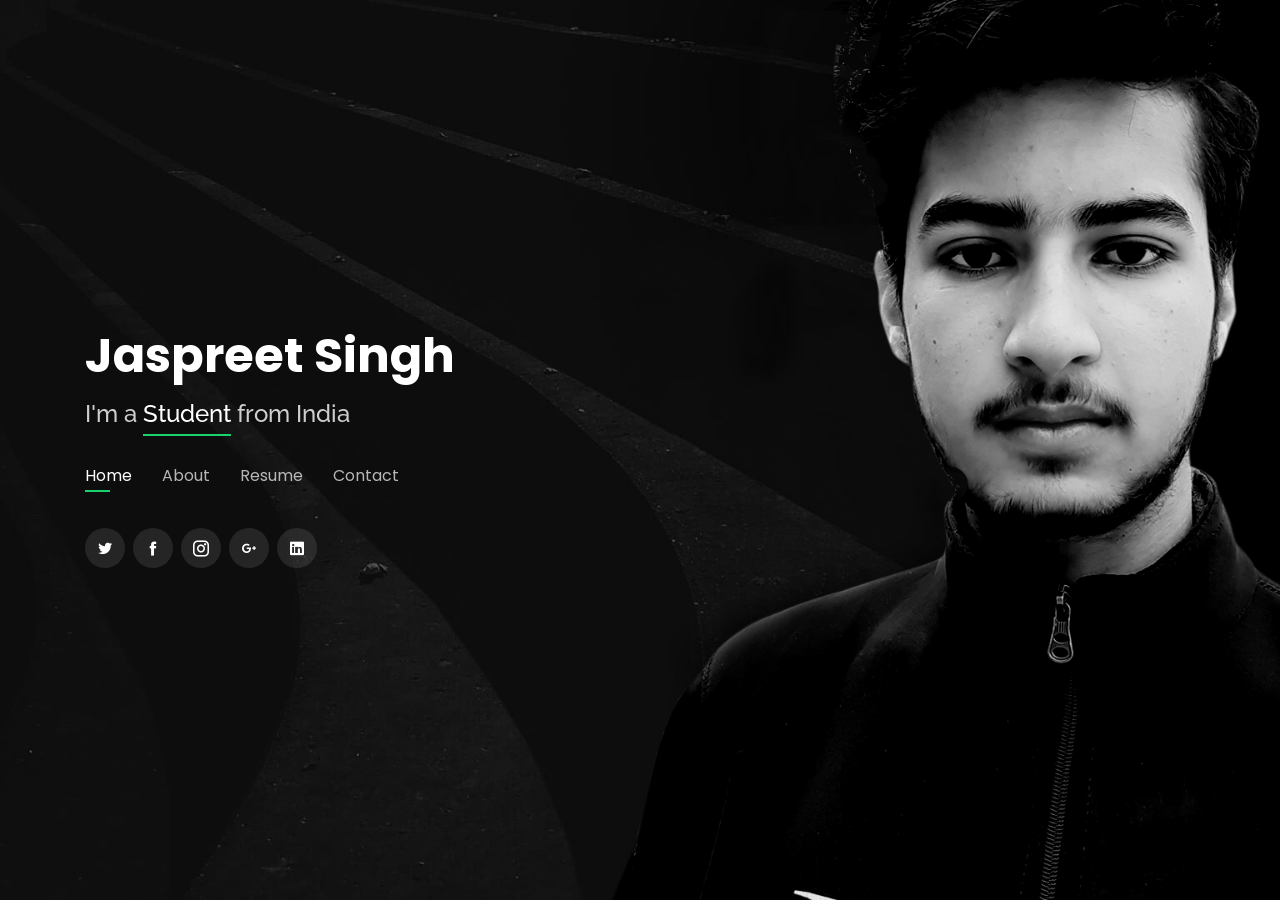
<file: index.html>
<!DOCTYPE html>
<html lang="en">

<head>
  <meta charset="utf-8">
  <meta content="width=device-width, initial-scale=1.0" name="viewport">

  <title>Jaspreet Singh</title>
  <meta content="" name="description">
  <meta content="" name="keywords">

  <!-- Favicons -->
  <link href="assets/img/favicon.png" rel="icon">
  <link href="assets/img/apple-touch-icon.png" rel="apple-touch-icon">

  <!-- Google Fonts -->
  <link
    href="https://fonts.googleapis.com/css?family=Open+Sans:300,300i,400,400i,600,600i,700,700i|Raleway:300,300i,400,400i,500,500i,600,600i,700,700i|Poppins:300,300i,400,400i,500,500i,600,600i,700,700i"
    rel="stylesheet">

  <!-- Vendor CSS Files -->
  <link href="assets/vendor/bootstrap/css/bootstrap.min.css" rel="stylesheet">
  <link href="assets/vendor/icofont/icofont.min.css" rel="stylesheet">
  <link href="assets/vendor/remixicon/remixicon.css" rel="stylesheet">
  <link href="assets/vendor/owl.carousel/assets/owl.carousel.min.css" rel="stylesheet">
  <link href="assets/vendor/boxicons/css/boxicons.min.css" rel="stylesheet">
  <link href="assets/vendor/venobox/venobox.css" rel="stylesheet">

  <!-- Template Main CSS File -->
  <link href="assets/css/style.css" rel="stylesheet">

</head>

<body>

  <!-- ======= Header ======= -->
  <header id="header" class="header-tops">
    <div class="container">

      <h1><a href="index.html">Jaspreet Singh</a></h1>
      <!-- Uncomment below if you prefer to use an image logo -->
      <!-- <a href="index.html" class="mr-auto"><img src="assets/img/logo.png" alt="" class="img-fluid"></a> -->
      <h2>I'm a
        <!--passionate--> <span>Student</span> from India
      </h2>

      <nav class="nav-menu d-none d-lg-block">
        <ul>
          <li class="active"><a href="#header">Home</a></li>
          <li><a href="#about">About</a></li>
          <li><a href="#resume">Resume</a></li>
          <!-- <li><a href="#services">Services</a></li> -->
          <!-- <li><a href="#portfolio">Portfolio</a></li> -->
          <li><a href="#contact">Contact</a></li>
        </ul>
      </nav><!-- .nav-menu -->

      <div class="social-links">
        <a href="#" class="twitter"><i class="icofont-twitter"></i></a>
        <a href="https://www.facebook.com/jashpreet.singh.31924" class="facebook"><i class="icofont-facebook"></i></a>
        <a href="https://www.instagram.com/jaspreetsinghbhattal/" class="instagram"><i
            class="icofont-instagram"></i></a>
        <a href="https://github.com/singhjaspreetb" class="github"><i class="icofont-github"></i></a>
        <a href="https://www.linkedin.com/in/jaspreet-singh-4b79721b4/" class="linkedin"><i
            class="icofont-linkedin"></i></a>
      </div>

    </div>
  </header><!-- End Header -->

  <!-- ======= About Section ======= -->
  <section id="about" class="about">

    <!-- ======= About Me ======= -->
    <div class="about-me container">

      <div class="section-title">
        <h2>About</h2>
        <p>Learn more about me</p>
      </div>

      <div class="row">
        <div class="col-lg-4" data-aos="fade-right">
          <img src="assets/img/me.jpg" class="img-fluid" alt="">
        </div>
        <div class="col-lg-8 pt-4 pt-lg-0 content" data-aos="fade-left">
          <h3>Coder &amp; Developer</h3>
          <p class="font-italic">
            <li>Working in Freelance as a Web Designer.<br></li>
            <li>A 2nd-year student studying at Chandigarh University, majoring in Computer Science and Engineering.<br></li>
            <li>Lavish most of the time in learning new tech and implementing them.<br></li>
            <li>Looking around for the chance to work on real-world projects and get more skilled<br></li>
            <li>Passionate about Cybersecurity & Artificial intelligence.<br></li>
            <li>Open Source Contributor.<br></li>
            <li>5 star Coder on HackerRank.<br></li>
            <li>3 star Coder on CodeChef.<br></li>
            <li>2 star Coder on LeetCode.</li>
          </p>
          <div class="row">
            <div class="col-lg-6">
              <ul>
                <li><i class="icofont-rounded-right"></i> <strong>Birthday:</strong> 18 Nov 2004</li>
                <!-- <li><i class="icofont-rounded-right"></i> <strong>Website:</strong> <a href="https://singhjaspreetb.github.io/singhjaspreetb/"></a>Singh Jaspreet </li> -->
                <li><i class="icofont-rounded-right"></i> <strong>Phone:</strong> +91 63990 31883</li>
                <li><i class="icofont-rounded-right"></i> <strong>City:</strong> City : Uttar Pradesh, India</li>
              </ul>
            </div>
            <div class="col-lg-6">
              <ul>
                <li><i class="icofont-rounded-right"></i> <strong>Age:</strong>17 </li>
                <li><i class="icofont-rounded-right"></i> <strong>Degree:</strong> Bachelor (Pursuing)</li>
                <!-- <li><i class="icofont-rounded-right"></i> <strong>PhEmailone:</strong> harshitbhattal786@gmail.com</li> -->
                <li><i class="icofont-rounded-right"></i> <strong>Freelance:</strong> Available</li>
              </ul>
            </div>
          </div>
          <p>

          </p>
        </div>
      </div>

    </div><!-- End About Me -->

    <!-- ======= Counts ======= -->
    <div class="counts container">

      <!-- <div class="row">

        <div class="col-lg-3 col-md-6">
          <div class="count-box">
            <i class="icofont-simple-smile"></i>
            <span data-toggle="counter-up">15</span>
            <p>Happy Clients</p>
          </div>
        </div>

        <div class="col-lg-3 col-md-6 mt-5 mt-md-0">
          <div class="count-box">
            <i class="icofont-document-folder"></i>
            <span data-toggle="counter-up">25</span>
            <p>Projects</p>
          </div>
        </div>

        <div class="col-lg-3 col-md-6 mt-5 mt-lg-0">
          <div class="count-box">
            <i class="icofont-live-support"></i>
            <span data-toggle="counter-up">250</span>
            <p>Hours Of Support</p>
          </div>
        </div>

        <div class="col-lg-3 col-md-6 mt-5 mt-lg-0">
          <div class="count-box">
            <i class="icofont-users-alt-5"></i>
            <span data-toggle="counter-up">4</span>
            <p>Hard Workers</p>
          </div>
        </div>

      </div> -->

    </div><!-- End Counts -->

    <!-- ======= Skills  ======= -->
    <div class="skills container">

      <div class="section-title">
        <h2>Skills</h2>
      </div>

      <div class="row skills-content">

        <div class="col-lg-6">

          <div class="progress">
            <span class="skill">C <i class="val">95%</i></span>
            <div class="progress-bar-wrap">
              <div class="progress-bar" role="progressbar" aria-valuenow="95" aria-valuemin="0" aria-valuemax="100">
              </div>
            </div>
          </div>

          <div class="progress">
            <span class="skill">C++ <i class="val">95%</i></span>
            <div class="progress-bar-wrap">
              <div class="progress-bar" role="progressbar" aria-valuenow="95" aria-valuemin="0" aria-valuemax="100">
              </div>
            </div>
          </div>

          <div class="progress">
            <span class="skill">Python <i class="val">80%</i></span>
            <div class="progress-bar-wrap">
              <div class="progress-bar" role="progressbar" aria-valuenow="80" aria-valuemin="0" aria-valuemax="100">
              </div>
            </div>
          </div>

        </div>

        <div class="col-lg-6">

          <div class="progress">
            <span class="skill">Git | Github <i class="val">75%</i></span>
            <div class="progress-bar-wrap">
              <div class="progress-bar" role="progressbar" aria-valuenow="75" aria-valuemin="0" aria-valuemax="100">
              </div>
            </div>
          </div>

          <div class="progress">
            <span class="skill">Adobe Photoshop <i class="val">75%</i></span>
            <div class="progress-bar-wrap">
              <div class="progress-bar" role="progressbar" aria-valuenow="75" aria-valuemin="0" aria-valuemax="100">
              </div>
            </div>
          </div>

          <div class="progress">
            <span class="skill">Office <i class="val">70%</i></span>
            <div class="progress-bar-wrap">
              <div class="progress-bar" role="progressbar" aria-valuenow="70" aria-valuemin="0" aria-valuemax="100">
              </div>
            </div>
          </div>

        </div>

        <div class="col-lg-6">

          <div class="progress">
            <span class="skill">JAVA <i class="val">75%</i></span>
            <div class="progress-bar-wrap">
              <div class="progress-bar" role="progressbar" aria-valuenow="75" aria-valuemin="0" aria-valuemax="100">
              </div>
            </div>
          </div>

          <div class="progress">
            <span class="skill">PHP <i class="val">70%</i></span>
            <div class="progress-bar-wrap">
              <div class="progress-bar" role="progressbar" aria-valuenow="70" aria-valuemin="0" aria-valuemax="100">
              </div>
            </div>
          </div>

          <div class="progress">
            <span class="skill">SQL <i class="val">75%</i></span>
            <div class="progress-bar-wrap">
              <div class="progress-bar" role="progressbar" aria-valuenow="75" aria-valuemin="0" aria-valuemax="100">
              </div>
            </div>
          </div>

        </div>
        <div class="col-lg-6">

          <div class="progress">
            <span class="skill">HTML <i class="val">95%</i></span>
            <div class="progress-bar-wrap">
              <div class="progress-bar" role="progressbar" aria-valuenow="95" aria-valuemin="0" aria-valuemax="100">
              </div>
            </div>
          </div>

          <div class="progress">
            <span class="skill">CSS <i class="val">90%</i></span>
            <div class="progress-bar-wrap">
              <div class="progress-bar" role="progressbar" aria-valuenow="90" aria-valuemin="0" aria-valuemax="100">
              </div>
            </div>
          </div>

          <div class="progress">
            <span class="skill">JAVASCRIPT <i class="val">70%</i></span>
            <div class="progress-bar-wrap">
              <div class="progress-bar" role="progressbar" aria-valuenow="70" aria-valuemin="0" aria-valuemax="100">
              </div>
            </div>
          </div>

        </div>

      </div>

    </div><!-- End Skills -->

    <!-- ======= Interests ======= -->
    <div class="interests container">

      <div class="section-title">
        <h2>Interests</h2>
      </div>

      <div class="row">

        <div class="col-lg-3 col-md-4 mt-4 mt-md-0">
          <div class="icon-box">
            <i class="ri-bar-chart-box-line" style="color: #5578ff;"></i>
            <h3>Robotics (AI|ML)</h3>
          </div>
        </div>
        <div class="col-lg-3 col-md-4 mt-4 mt-md-0">
          <div class="icon-box">
            <i class="ri-calendar-todo-line" style="color: #e80368;"></i>
            <h3>Cybersecurity</h3>
          </div>
        </div>
        <div class="col-lg-3 col-md-4 mt-4 mt-lg-0">
          <div class="icon-box">
            <i class="ri-paint-brush-line" style="color: #e361ff;"></i>
            <h3>Web Dev | App Dev</h3>
          </div>
        </div>
        <div class="col-lg-3 col-md-4">
          <div class="icon-box">
            <i class="ri-store-line" style="color: #ffbb2c;"></i>
            <h3>Competitive Coding</h3>
          </div>
        </div>
        <!-- <div class="col-lg-3 col-md-4 mt-4">
          <div class="icon-box">
            <i class="ri-database-2-line" style="color: #47aeff;"></i>
            <h3>Nemo Enim</h3>
          </div>
        </div>
        <div class="col-lg-3 col-md-4 mt-4">
          <div class="icon-box">
            <i class="ri-gradienter-line" style="color: #ffa76e;"></i>
            <h3>Eiusmod Tempor</h3>
          </div>
        </div>
        <div class="col-lg-3 col-md-4 mt-4">
          <div class="icon-box">
            <i class="ri-file-list-3-line" style="color: #11dbcf;"></i>
            <h3>Midela Teren</h3>
          </div>
        </div>
        <div class="col-lg-3 col-md-4 mt-4">
          <div class="icon-box">
            <i class="ri-price-tag-2-line" style="color: #4233ff;"></i>
            <h3>Pira Neve</h3>
          </div>
        </div>
        <div class="col-lg-3 col-md-4 mt-4">
          <div class="icon-box">
            <i class="ri-anchor-line" style="color: #b2904f;"></i>
            <h3>Dirada Pack</h3>
          </div>
        </div>
        <div class="col-lg-3 col-md-4 mt-4">
          <div class="icon-box">
            <i class="ri-disc-line" style="color: #b20969;"></i>
            <h3>Moton Ideal</h3>
          </div>
        </div>
        <div class="col-lg-3 col-md-4 mt-4">
          <div class="icon-box">
            <i class="ri-base-station-line" style="color: #ff5828;"></i>
            <h3>Verdo Park</h3>
          </div>
        </div>
        <div class="col-lg-3 col-md-4 mt-4">
          <div class="icon-box">
            <i class="ri-fingerprint-line" style="color: #29cc61;"></i>
            <h3>Flavor Nivelanda</h3>
          </div>
        </div> -->
      </div>

    </div>
    <!-- End Interests -->

    <!-- ======= Testimonials ======= -->
    <!-- <div class="testimonials container">

      <div class="section-title">
        <h2>Testimonials</h2>
      </div>

      <div class="owl-carousel testimonials-carousel">

        <div class="testimonial-item">
          <p>
            <i class="bx bxs-quote-alt-left quote-icon-left"></i>
            Proin iaculis purus consequat sem cure digni ssim donec porttitora entum suscipit rhoncus. Accusantium quam, ultricies eget id, aliquam eget nibh et. Maecen aliquam, risus at semper.
            <i class="bx bxs-quote-alt-right quote-icon-right"></i>
          </p>
          <img src="assets/img/testimonials/testimonials-1.jpg" class="testimonial-img" alt="">
          <h3>Saul Goodman</h3>
          <h4>Ceo &amp; Founder</h4>
        </div>

        <div class="testimonial-item">
          <p>
            <i class="bx bxs-quote-alt-left quote-icon-left"></i>
            Export tempor illum tamen malis malis eram quae irure esse labore quem cillum quid cillum eram malis quorum velit fore eram velit sunt aliqua noster fugiat irure amet legam anim culpa.
            <i class="bx bxs-quote-alt-right quote-icon-right"></i>
          </p>
          <img src="assets/img/testimonials/testimonials-2.jpg" class="testimonial-img" alt="">
          <h3>Sara Wilsson</h3>
          <h4>Designer</h4>
        </div>

        <div class="testimonial-item">
          <p>
            <i class="bx bxs-quote-alt-left quote-icon-left"></i>
            Enim nisi quem export duis labore cillum quae magna enim sint quorum nulla quem veniam duis minim tempor labore quem eram duis noster aute amet eram fore quis sint minim.
            <i class="bx bxs-quote-alt-right quote-icon-right"></i>
          </p>
          <img src="assets/img/testimonials/testimonials-3.jpg" class="testimonial-img" alt="">
          <h3>Jena Karlis</h3>
          <h4>Store Owner</h4>
        </div>

        <div class="testimonial-item">
          <p>
            <i class="bx bxs-quote-alt-left quote-icon-left"></i>
            Fugiat enim eram quae cillum dolore dolor amet nulla culpa multos export minim fugiat minim velit minim dolor enim duis veniam ipsum anim magna sunt elit fore quem dolore labore illum veniam.
            <i class="bx bxs-quote-alt-right quote-icon-right"></i>
          </p>
          <img src="assets/img/testimonials/testimonials-4.jpg" class="testimonial-img" alt="">
          <h3>Matt Brandon</h3>
          <h4>Freelancer</h4>
        </div>

        <div class="testimonial-item">
          <p>
            <i class="bx bxs-quote-alt-left quote-icon-left"></i>
            Quis quorum aliqua sint quem legam fore sunt eram irure aliqua veniam tempor noster veniam enim culpa labore duis sunt culpa nulla illum cillum fugiat legam esse veniam culpa fore nisi cillum quid.
            <i class="bx bxs-quote-alt-right quote-icon-right"></i>
          </p>
          <img src="assets/img/testimonials/testimonials-5.jpg" class="testimonial-img" alt="">
          <h3>John Larson</h3>
          <h4>Entrepreneur</h4>
        </div>

      </div>

    </div> -->
    <!-- End Testimonials  -->

  </section><!-- End About Section -->

  <!-- ======= Resume Section ======= -->
  <section id="resume" class="resume">
    <div class="container">

      <div class="section-title">
        <h2>Resume</h2>
        <p>Check My Resume</p>
      </div>

      <div class="row">
        <div class="col-lg-6">
          <h3 class="resume-title">Sumary</h3>
          <div class="resume-item pb-0">
            <h4>Jaspreet Singh</h4>
            <p><em>A 2nd-year student studying at
Chandigarh University, majoring in
Computer Science and Engineering.
Lavish most of the time in learning
new tech and implementing them.
Looking around for the chance to
work on real-world projects and get
more skilled</em>
                <li>5 star Coder on HackerRank.<br></li>
                 <li>3 star Coder on CodeChef.<br></li>
                 <li>2 star Coder on LeetCode.<br></li>
              </p>
            <p>
            <ul>
              <li>UP,India</li>
              <li>+91 6399031883</li>
              <li>harshitbhattal786@example.com</li>
            </ul>
            </p>
          </div>

          <h3 class="resume-title">Education</h3>

          <div class="resume-item">
            <h4>Bachelor of Technology in (CSE)</h4>
            <h5>2020 - 2024</h5>
            <p><em><li>Chandigarh University, Mohali  &nbsp;&nbsp;&nbsp; | 8.2 CGPA</li></em>
            </p>
            </div>
          <h3 class="resume-title">Projects</h3>

          <div class="resume-item">
            <p>
            <ul>
              <li>E-commerce Site</li>
              <li>O X Game</li>
              <li>Login Management System</li>
              <li>Contact Managment System</li>
              <li>Digital Watch</li>
              <li>Bank Managenent System:</li>
              <ol>
                <li>Admin System<br></li>
                <li>User System</li>
              </ol>
              <li>Virtaul AI Based Assistaant</li>
              <li>Emotion &amp; Reconisation System</li>
            </ul>
            </p>
          </div>
          <!-- <div class="resume-item">
            <h4>Master of Fine Arts &amp; Graphic Design</h4>
            <h5>2015 - 2016</h5>
            <p><em>Rochester Institute of Technology, Rochester, NY</em></p>
            <p>Qui deserunt veniam. Et sed aliquam labore tempore sed quisquam iusto autem sit. Ea vero voluptatum qui ut dignissimos deleniti nerada porti sand markend</p>
          </div> -->
        </div>
        <!-- <div class="col-lg-6">
          <h3 class="resume-title">Professional Experience</h3>
          <div class="resume-item">
            <h4>Senior graphic design specialist</h4>
            <h5>2019 - Present</h5>
            <p><em>Experion, New York, NY </em></p>
            <p>
            <ul>
              <li>Lead in the design, development, and implementation of the graphic, layout, and production communication materials</li>
              <li>Delegate tasks to the 7 members of the design team and provide counsel on all aspects of the project. </li>
              <li>Supervise the assessment of all graphic materials in order to ensure quality and accuracy of the design</li>
              <li>Oversee the efficient use of production project budgets ranging from $2,000 - $25,000</li>
            </ul>
            </p>
          </div>
          <div class="resume-item">
            <h4>Graphic design specialist</h4>
            <h5>2017 - 2018</h5>
            <p><em>Stepping Stone Advertising, New York, NY</em></p>
            <p>
            <ul>
              <li>Developed numerous marketing programs (logos, brochures,infographics, presentations, and advertisements).</li>
              <li>Managed up to 5 projects or tasks at a given time while under pressure</li>
              <li>Recommended and consulted with clients on the most appropriate graphic design</li>
              <li>Created 4+ design presentations and proposals a month for clients and account managers</li>
            </ul>
            </p>
          </div>
        </div> -->
      </div>

    </div>
  </section><!-- End Resume Section -->

  <!-- ======= Services Section ======= -->
  <!-- <section id="services" class="services">
    <div class="container">

      <div class="section-title">
        <h2>Services</h2>
        <p>My Services</p>
      </div>

      <div class="row">
        <div class="col-lg-4 col-md-6 d-flex align-items-stretch">
          <div class="icon-box">
            <div class="icon"><i class="bx bxl-dribbble"></i></div>
            <h4><a href="">Lorem Ipsum</a></h4>
            <p>Voluptatum deleniti atque corrupti quos dolores et quas molestias excepturi</p>
          </div>
        </div>

        <div class="col-lg-4 col-md-6 d-flex align-items-stretch mt-4 mt-md-0">
          <div class="icon-box">
            <div class="icon"><i class="bx bx-file"></i></div>
            <h4><a href="">Sed ut perspiciatis</a></h4>
            <p>Duis aute irure dolor in reprehenderit in voluptate velit esse cillum dolore</p>
          </div>
        </div>

        <div class="col-lg-4 col-md-6 d-flex align-items-stretch mt-4 mt-lg-0">
          <div class="icon-box">
            <div class="icon"><i class="bx bx-tachometer"></i></div>
            <h4><a href="">Magni Dolores</a></h4>
            <p>Excepteur sint occaecat cupidatat non proident, sunt in culpa qui officia</p>
          </div>
        </div>

        <div class="col-lg-4 col-md-6 d-flex align-items-stretch mt-4">
          <div class="icon-box">
            <div class="icon"><i class="bx bx-world"></i></div>
            <h4><a href="">Nemo Enim</a></h4>
            <p>At vero eos et accusamus et iusto odio dignissimos ducimus qui blanditiis</p>
          </div>
        </div>

        <div class="col-lg-4 col-md-6 d-flex align-items-stretch mt-4">
          <div class="icon-box">
            <div class="icon"><i class="bx bx-slideshow"></i></div>
            <h4><a href="">Dele cardo</a></h4>
            <p>Quis consequatur saepe eligendi voluptatem consequatur dolor consequuntur</p>
          </div>
        </div>

        <div class="col-lg-4 col-md-6 d-flex align-items-stretch mt-4">
          <div class="icon-box">
            <div class="icon"><i class="bx bx-arch"></i></div>
            <h4><a href="">Divera don</a></h4>
            <p>Modi nostrum vel laborum. Porro fugit error sit minus sapiente sit aspernatur</p>
          </div>
        </div>

      </div>

    </div>
  </section>End Services Section -->

  <!-- ======= Portfolio Section ======= -->
  <section id="portfolio" class="portfolio">
    <div class="container">

      <div class="section-title">
        <h2>Portfolio</h2>
        <p>My Works</p>
      </div>

      <div class="row">
        <div class="col-lg-12 d-flex justify-content-center">
          <ul id="portfolio-flters">
            <li data-filter="*" class="filter-active">All</li>
            <li data-filter=".filter-cpp">C++</li>
            <li data-filter=".filter-py">Python</li>
            <li data-filter=".filter-web">Web</li>
          </ul>
        </div>
      </div>

      <div class="row portfolio-container">

        <div class="col-lg-4 col-md-6 portfolio-item filter-cpp">
          <div class="portfolio-wrap">
            <img src="assets/img/portfolio/portfolio-1.jpg" class="img-fluid" alt="">
            <div class="portfolio-info">
              <h4>App 1</h4>
              <p>App</p>
              <div class="portfolio-links">
                <a href="assets/img/portfolio/portfolio-1.jpg" data-gall="portfolioGallery" class="venobox"
                  title="App 1"><i class="bx bx-plus"></i></a>
                <a href="portfolio-details.html" data-gall="portfolioDetailsGallery" data-vbtype="iframe"
                  class="venobox" title="Portfolio Details"><i class="bx bx-link"></i></a>
              </div>
            </div>
          </div>
        </div>

        <div class="col-lg-4 col-md-6 portfolio-item filter-web">
          <div class="portfolio-wrap">
            <img src="assets/img/portfolio/portfolio-2.jpg" class="img-fluid" alt="">
            <div class="portfolio-info">
              <h4>Web 3</h4>
              <p>Web</p>
              <div class="portfolio-links">
                <a href="assets/img/portfolio/portfolio-2.jpg" data-gall="portfolioGallery" class="venobox"
                  title="Web 3"><i class="bx bx-plus"></i></a>
                <a href="portfolio-details.html" data-gall="portfolioDetailsGallery" data-vbtype="iframe"
                  class="venobox" title="Portfolio Details"><i class="bx bx-link"></i></a>
              </div>
            </div>
          </div>
        </div>

        <div class="col-lg-4 col-md-6 portfolio-item filter-cpp">
          <div class="portfolio-wrap">
            <img src="assets/img/portfolio/portfolio-3.jpg" class="img-fluid" alt="">
            <div class="portfolio-info">
              <h4>App 2</h4>
              <p>App</p>
              <div class="portfolio-links">
                <a href="assets/img/portfolio/portfolio-3.jpg" data-gall="portfolioGallery" class="venobox"
                  title="App 2"><i class="bx bx-plus"></i></a>
                <a href="portfolio-details.html" data-gall="portfolioDetailsGallery" data-vbtype="iframe"
                  class="venobox" title="Portfolio Details"><i class="bx bx-link"></i></a>
              </div>
            </div>
          </div>
        </div>

        <div class="col-lg-4 col-md-6 portfolio-item filter-py">
          <div class="portfolio-wrap">
            <img src="assets/img/portfolio/portfolio-4.jpg" class="img-fluid" alt="">
            <div class="portfolio-info">
              <h4>Card 2</h4>
              <p>Card</p>
              <div class="portfolio-links">
                <a href="assets/img/portfolio/portfolio-4.jpg" data-gall="portfolioGallery" class="venobox"
                  title="Card 2"><i class="bx bx-plus"></i></a>
                <a href="portfolio-details.html" data-gall="portfolioDetailsGallery" data-vbtype="iframe"
                  class="venobox" title="Portfolio Details"><i class="bx bx-link"></i></a>
              </div>
            </div>
          </div>
        </div>

        <div class="col-lg-4 col-md-6 portfolio-item filter-web">
          <div class="portfolio-wrap">
            <img src="assets/img/portfolio/portfolio-5.jpg" class="img-fluid" alt="">
            <div class="portfolio-info">
              <h4>Web 2</h4>
              <p>Web</p>
              <div class="portfolio-links">
                <a href="assets/img/portfolio/portfolio-5.jpg" data-gall="portfolioGallery" class="venobox"
                  title="Web 2"><i class="bx bx-plus"></i></a>
                <a href="portfolio-details.html" data-gall="portfolioDetailsGallery" data-vbtype="iframe"
                  class="venobox" title="Portfolio Details"><i class="bx bx-link"></i></a>
              </div>
            </div>
          </div>
        </div>

        <div class="col-lg-4 col-md-6 portfolio-item filter-cpp">
          <div class="portfolio-wrap">
            <img src="assets/img/portfolio/portfolio-6.jpg" class="img-fluid" alt="">
            <div class="portfolio-info">
              <h4>App 3</h4>
              <p>App</p>
              <div class="portfolio-links">
                <a href="assets/img/portfolio/portfolio-6.jpg" data-gall="portfolioGallery" class="venobox"
                  title="App 3"><i class="bx bx-plus"></i></a>
                <a href="portfolio-details.html" data-gall="portfolioDetailsGallery" data-vbtype="iframe"
                  class="venobox" title="Portfolio Details"><i class="bx bx-link"></i></a>
              </div>
            </div>
          </div>
        </div>

        <div class="col-lg-4 col-md-6 portfolio-item filter-py">
          <div class="portfolio-wrap">
            <img src="assets/img/portfolio/portfolio-7.jpg" class="img-fluid" alt="">
            <div class="portfolio-info">
              <h4>Card 1</h4>
              <p>Card</p>
              <div class="portfolio-links">
                <a href="assets/img/portfolio/portfolio-7.jpg" data-gall="portfolioGallery" class="venobox"
                  title="Card 1"><i class="bx bx-plus"></i></a>
                <a href="portfolio-details.html" data-gall="portfolioDetailsGallery" data-vbtype="iframe"
                  class="venobox" title="Portfolio Details"><i class="bx bx-link"></i></a>
              </div>
            </div>
          </div>
        </div>

        <div class="col-lg-4 col-md-6 portfolio-item filter-py">
          <div class="portfolio-wrap">
            <img src="assets/img/portfolio/portfolio-8.jpg" class="img-fluid" alt="">
            <div class="portfolio-info">
              <h4>Card 3</h4>
              <p>Card</p>
              <div class="portfolio-links">
                <a href="assets/img/portfolio/portfolio-8.jpg" data-gall="portfolioGallery" class="venobox"
                  title="Card 3"><i class="bx bx-plus"></i></a>
                <a href="portfolio-details.html" data-gall="portfolioDetailsGallery" data-vbtype="iframe"
                  class="venobox" title="Portfolio Details"><i class="bx bx-link"></i></a>
              </div>
            </div>
          </div>
        </div>

        <div class="col-lg-4 col-md-6 portfolio-item filter-web">
          <div class="portfolio-wrap">
            <img src="assets/img/portfolio/portfolio-9.jpg" class="img-fluid" alt="">
            <div class="portfolio-info">
              <h4>Web 3</h4>
              <p>Web</p>
              <div class="portfolio-links">
                <a href="assets/img/portfolio/portfolio-9.jpg" data-gall="portfolioGallery" class="venobox"
                  title="Web 3"><i class="bx bx-plus"></i></a>
                <a href="portfolio-details.html" data-gall="portfolioDetailsGallery" data-vbtype="iframe"
                  class="venobox" title="Portfolio Details"><i class="bx bx-link"></i></a>
              </div>
            </div>
          </div>
        </div>

      </div>

    </div>
  </section><!-- End Portfolio Section -->

  <!-- ======= Contact Section ======= -->
  <section id="contact" class="contact">
    <div class="container">

      <div class="section-title">
        <h2>Contact</h2>
        <p>Contact Me</p>
      </div>

      <div class="row mt-2">

        <div class="col-md-6 d-flex align-items-stretch">
          <div class="info-box">
            <i class="bx bx-map"></i>
            <h3>My Address</h3>
            <p>UP, India</p>
          </div>
        </div>

        <div class="col-md-6 mt-4 mt-md-0 d-flex align-items-stretch">
          <div class="info-box">
            <i class="bx bx-share-alt"></i>
            <h3>Social Profiles</h3>
            <div class="social-links">
              <a href="#" class="twitter"><i class="icofont-twitter"></i></a>
              <a href="https://www.facebook.com/jashpreet.singh.31924" class="facebook"><i
                  class="icofont-facebook"></i></a>
              <a href="https://www.instagram.com/jaspreetsinghbhattal/" class="instagram"><i
                  class="icofont-instagram"></i></a>
              <a href="https://github.com/singhjaspreetb" class="github"><i class="icofont-github"></i></a>
              <a href="https://www.linkedin.com/in/jaspreet-singh-4b79721b4/" class="linkedin"><i
                  class="icofont-linkedin"></i></a>
            </div>
          </div>
        </div>

        <div class="col-md-6 mt-4 d-flex align-items-stretch">
          <div class="info-box">
            <i class="bx bx-envelope"></i>
            <h3>Email Me</h3>
            <p>harshitbhattal786@gmail.com</p>
          </div>
        </div>
        <div class="col-md-6 mt-4 d-flex align-items-stretch">
          <div class="info-box">
            <i class="bx bx-phone-call"></i>
            <h3>Call Me</h3>
            <p>+91 6399031883</p>
          </div>
        </div>
      </div>

      <!-- <form action="forms/contact.php" method="post" role="form" class="php-email-form mt-4">
        <div class="form-row">
          <div class="col-md-6 form-group">
            <input type="text" name="name" class="form-control" id="name" placeholder="Your Name" data-rule="minlen:4"
              data-msg="Please enter at least 4 chars" />
            <div class="validate"></div>
          </div>
          <div class="col-md-6 form-group">
            <input type="email" class="form-control" name="email" id="email" placeholder="Your Email" data-rule="email"
              data-msg="Please enter a valid email" />
            <div class="validate"></div>
          </div>
        </div>
        <div class="form-group">
          <input type="text" class="form-control" name="subject" id="subject" placeholder="Subject" data-rule="minlen:4"
            data-msg="Please enter at least 8 chars of subject" />
          <div class="validate"></div>
        </div>
        <div class="form-group">
          <textarea class="form-control" name="message" rows="5" data-rule="required"
            data-msg="Please write something for us" placeholder="Message"></textarea>
          <div class="validate"></div>
        </div>
        <div class="mb-3">
          <div class="loading">Loading</div>
          <div class="error-message"></div>
          <div class="sent-message">Your message has been sent. Thank you!</div>
        </div>
        <div class="text-center"><button type="submit">Send Message</button></div>
      </form> -->

    </div>
  </section><!-- End Contact Section -->

  <!-- Vendor JS Files -->
  <script src="assets/vendor/jquery/jquery.min.js"></script>
  <script src="assets/vendor/bootstrap/js/bootstrap.bundle.min.js"></script>
  <script src="assets/vendor/jquery.easing/jquery.easing.min.js"></script>
  <script src="assets/vendor/php-email-form/validate.js"></script>
  <script src="assets/vendor/waypoints/jquery.waypoints.min.js"></script>
  <script src="assets/vendor/counterup/counterup.min.js"></script>
  <script src="assets/vendor/owl.carousel/owl.carousel.min.js"></script>
  <script src="assets/vendor/isotope-layout/isotope.pkgd.min.js"></script>
  <script src="assets/vendor/venobox/venobox.min.js"></script>

  <!-- Template Main JS File -->
  <script src="assets/js/main.js"></script>

</body>

</html>
</file>
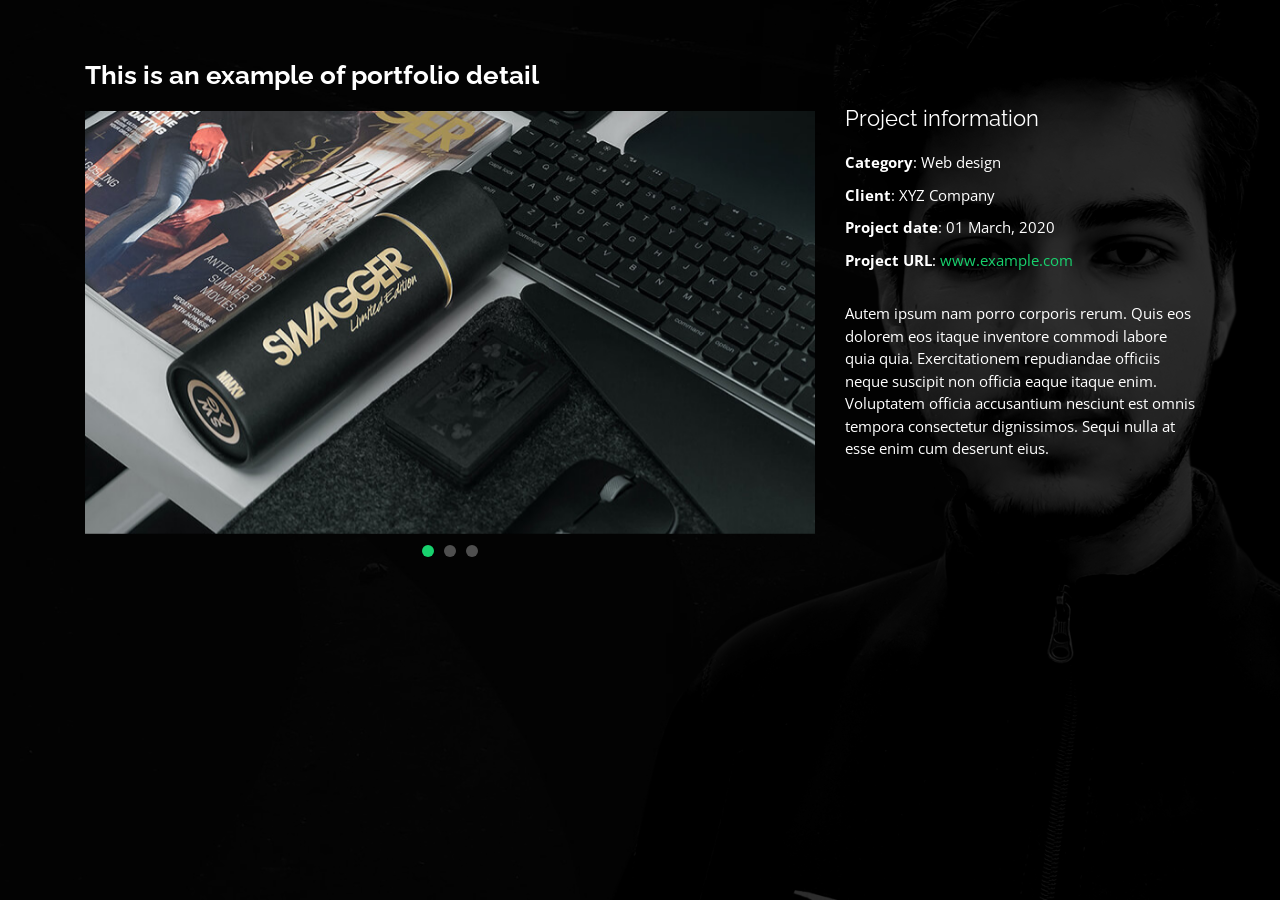
<file: portfolio-details.html>
<!DOCTYPE html>
<html lang="en">

<head>
  <meta charset="utf-8">
  <meta content="width=device-width, initial-scale=1.0" name="viewport">

  <title>Portfolio Details - Personal Bootstrap Template</title>
  <meta content="" name="description">
  <meta content="" name="keywords">

  <!-- Favicons -->
  <link href="assets/img/favicon.png" rel="icon">
  <link href="assets/img/apple-touch-icon.png" rel="apple-touch-icon">

  <!-- Google Fonts -->
  <link href="https://fonts.googleapis.com/css?family=Open+Sans:300,300i,400,400i,600,600i,700,700i|Raleway:300,300i,400,400i,500,500i,600,600i,700,700i|Poppins:300,300i,400,400i,500,500i,600,600i,700,700i" rel="stylesheet">

  <!-- Vendor CSS Files -->
  <link href="assets/vendor/bootstrap/css/bootstrap.min.css" rel="stylesheet">
  <link href="assets/vendor/icofont/icofont.min.css" rel="stylesheet">
  <link href="assets/vendor/remixicon/remixicon.css" rel="stylesheet">
  <link href="assets/vendor/owl.carousel/assets/owl.carousel.min.css" rel="stylesheet">
  <link href="assets/vendor/boxicons/css/boxicons.min.css" rel="stylesheet">
  <link href="assets/vendor/venobox/venobox.css" rel="stylesheet">

  <!-- Template Main CSS File -->
  <link href="assets/css/style.css" rel="stylesheet">

</head>

<body>

  <main id="main">

    <!-- ======= Portfolio Details ======= -->
    <div id="portfolio-details" class="portfolio-details">
      <div class="container">

        <div class="row">

          <div class="col-lg-8">
            <h2 class="portfolio-title">This is an example of portfolio detail</h2>
            <div class="owl-carousel portfolio-details-carousel">
              <img src="assets/img/portfolio/portfolio-details-1.jpg" class="img-fluid" alt="">
              <img src="assets/img/portfolio/portfolio-details-2.jpg" class="img-fluid" alt="">
              <img src="assets/img/portfolio/portfolio-details-3.jpg" class="img-fluid" alt="">
            </div>
          </div>

          <div class="col-lg-4 portfolio-info">
            <h3>Project information</h3>
            <ul>
              <li><strong>Category</strong>: Web design</li>
              <li><strong>Client</strong>: XYZ Company</li>
              <li><strong>Project date</strong>: 01 March, 2020</li>
              <li><strong>Project URL</strong>: <a href="#">www.example.com</a></li>
            </ul>

            <p>
              Autem ipsum nam porro corporis rerum. Quis eos dolorem eos itaque inventore commodi labore quia quia. Exercitationem repudiandae officiis neque suscipit non officia eaque itaque enim. Voluptatem officia accusantium nesciunt est omnis tempora consectetur dignissimos. Sequi nulla at esse enim cum deserunt eius.
            </p>
          </div>

        </div>

      </div>
    </div><!-- End Portfolio Details -->

  </main><!-- End #main -->

  <!-- Vendor JS Files -->
  <script src="assets/vendor/jquery/jquery.min.js"></script>
  <script src="assets/vendor/bootstrap/js/bootstrap.bundle.min.js"></script>
  <script src="assets/vendor/jquery.easing/jquery.easing.min.js"></script>
  <script src="assets/vendor/php-email-form/validate.js"></script>
  <script src="assets/vendor/waypoints/jquery.waypoints.min.js"></script>
  <script src="assets/vendor/counterup/counterup.min.js"></script>
  <script src="assets/vendor/owl.carousel/owl.carousel.min.js"></script>
  <script src="assets/vendor/isotope-layout/isotope.pkgd.min.js"></script>
  <script src="assets/vendor/venobox/venobox.min.js"></script>

  <!-- Template Main JS File -->
  <script src="assets/js/main.js"></script>

</body>

</html>
</file>
<file: assets/vendor/venobox/venobox.css>
/* ------ venobox.css --------*/
.vbox-overlay *, .vbox-overlay *:before, .vbox-overlay *:after{
    -webkit-backface-visibility: hidden;
    -webkit-box-sizing:border-box;
    -moz-box-sizing:border-box;
    box-sizing:border-box;
}
.vbox-overlay * { 
    -webkit-backface-visibility: visible;
    backface-visibility: visible;
}
.vbox-overlay{
    display: -webkit-flex;
    display: flex;
    -webkit-flex-direction: column;
    flex-direction: column;
    -webkit-justify-content: center;
    justify-content: center;
    -webkit-align-items: center;
    align-items: center;
    position: fixed;
    left: 0;
    top: 0;
    bottom: 0;
    right: 0;
    z-index: 999999;
}

/* ----- navigation ----- */
.vbox-title{
    width: 100%;
    height: 40px;
    float: left;
    text-align: center;
    line-height: 28px;
    font-size: 12px;
    padding: 6px 50px;
    overflow: hidden;
    position: fixed;
    display: none;
    left: 0;
    z-index: 89;
}
.vbox-close{
    cursor: pointer;
    position: fixed;
    top: -1px;
    right: 0;
    width: 50px;
    height: 40px;
    padding: 6px;
    display: block;
    background-position:10px center;
    overflow: hidden;
    font-size: 24px;
    line-height: 1;
    text-align: center;
    z-index: 99;
}
.vbox-left{
    cursor: pointer;
    position: fixed;
    left: 0;
    height: 40px;
    overflow: hidden;
    line-height: 28px;
    font-size: 12px;
    z-index: 99;
    display: flex;
    align-items:center;
}
.vbox-num{
    display: inline-block;
    margin: 6px 0 6px 15px;
}
/* ----- Social share ----- */
.vbox-share{
    line-height: 28px;
    font-size: 12px;
    overflow: hidden;
    position: fixed;
    left: 0;
    z-index: 98;
    display: flex;
    align-items:center;
    justify-content: center;
    width: 100%;
    text-align: center;
}
.vbox-share svg{
    max-height: 28px;
    width: 28px;
    z-index: 10;
    margin-left: 12px;
    margin-top: 6px;
    margin-bottom: 6px;
    vertical-align: middle;
}


/* ----- navigation ARROWS ----- */
.vbox-next, .vbox-prev{
    position: fixed;
    top: 50%;
    margin-top: -15px;
    overflow: hidden;
    cursor: pointer;
    display: block;
    width: 45px;
    height: 45px;
    z-index: 99;
}
.vbox-next span, .vbox-prev span{
    position: relative;
    width: 20px;
    height: 20px;
    border: 2px solid transparent;
    border-top-color: #B6B6B6;
    border-right-color: #B6B6B6;
    text-indent: -100px;
    position: absolute;
    top: 8px;
    display: block;
}
.vbox-prev{
    left: 15px;
}
.vbox-next{
    right: 15px;
}
.vbox-prev span{
    left: 10px;
    -ms-transform: rotate(-135deg);
    -webkit-transform: rotate(-135deg);
    transform: rotate(-135deg);
}
.vbox-next span{
    -ms-transform: rotate(45deg);
    -webkit-transform: rotate(45deg);
    transform: rotate(45deg);
    right: 10px;
}
/* ------- inline window ------ */
.vbox-inline{
    width: 420px;
    height: 315px;
    height: 70vh;
    padding: 10px;
    background: #fff;
    margin: 0 auto;
    overflow: auto;
    text-align: left;
}
/* ------- Video & iFrames window ------ */
.venoframe{
    max-width: 100%;
    width: 100%;
    border: none;
    width: 100%;
    height: 260px;
    height: 70vh;
}
.venoframe.vbvid{
    height: 260px;
}
@media (min-width: 768px) {
    .venoframe, .vbox-inline{
        width: 90%;
        height: 360px;
        height: 70vh;
    }
    .venoframe.vbvid{
        width: 640px;
        height: 360px;
    }
}
@media (min-width: 992px) {
    .venoframe, .vbox-inline{
        max-width: 1200px;
        width: 80%;
        height: 540px;
        height: 70vh;
    }
    .venoframe.vbvid{
        width: 960px;
        height: 540px;
    }
}
/* 
Please do NOT edit this part! 
or at least read this note: http://i.imgur.com/7C0ws9e.gif
*/
.vbox-open{
    overflow: hidden;
}
.vbox-container{
    position: absolute;
    left: 0;
    right: 0;
    top: 0;
    bottom: 0;
    overflow-x: hidden;
    overflow-y: scroll;
    overflow-scrolling: touch;
    -webkit-overflow-scrolling: touch;
    z-index: 20;
    max-height: 100%;

}

.vbox-content{
    text-align: center;
    float: left;
    width: 100%;
    position: relative;
    overflow: hidden;
    padding: 20px 4%;
}
.vbox-container img{
    max-width: 100%;
    height: auto;
}
.vbox-figlio{
    box-shadow: 0 0 12px rgba(0,0,0,0.19), 0 6px 6px rgba(0,0,0,0.23);
    max-width: 100%;
    text-align: initial;
}
img.vbox-figlio{
    -webkit-user-select: none;
-khtml-user-select: none;
-moz-user-select: none;
-o-user-select: none;
user-select: none;
}
.vbox-content.swipe-left{
    margin-left: -200px !important;
}
.vbox-content.swipe-right{
    margin-left: 200px !important;
}
.vbox-animated{
    webkit-transition: margin 300ms ease-out;
    transition: margin 300ms ease-out;
}

/* ---------- preloader ----------
 * SPINKIT 
 * http://tobiasahlin.com/spinkit/
-------------------------------- */
.sk-double-bounce,.sk-rotating-plane{width:40px;height:40px;margin:40px auto}.sk-rotating-plane{background-color:#333;-webkit-animation:sk-rotatePlane 1.2s infinite ease-in-out;animation:sk-rotatePlane 1.2s infinite ease-in-out}@-webkit-keyframes sk-rotatePlane{0%{-webkit-transform:perspective(120px) rotateX(0) rotateY(0);transform:perspective(120px) rotateX(0) rotateY(0)}50%{-webkit-transform:perspective(120px) rotateX(-180.1deg) rotateY(0);transform:perspective(120px) rotateX(-180.1deg) rotateY(0)}100%{-webkit-transform:perspective(120px) rotateX(-180deg) rotateY(-179.9deg);transform:perspective(120px) rotateX(-180deg) rotateY(-179.9deg)}}@keyframes sk-rotatePlane{0%{-webkit-transform:perspective(120px) rotateX(0) rotateY(0);transform:perspective(120px) rotateX(0) rotateY(0)}50%{-webkit-transform:perspective(120px) rotateX(-180.1deg) rotateY(0);transform:perspective(120px) rotateX(-180.1deg) rotateY(0)}100%{-webkit-transform:perspective(120px) rotateX(-180deg) rotateY(-179.9deg);transform:perspective(120px) rotateX(-180deg) rotateY(-179.9deg)}}.sk-double-bounce{position:relative}.sk-double-bounce .sk-child{width:100%;height:100%;border-radius:50%;background-color:#333;opacity:.6;position:absolute;top:0;left:0;-webkit-animation:sk-doubleBounce 2s infinite ease-in-out;animation:sk-doubleBounce 2s infinite ease-in-out}.sk-chasing-dots .sk-child,.sk-spinner-pulse,.sk-three-bounce .sk-child{background-color:#333;border-radius:100%}.sk-double-bounce .sk-double-bounce2{-webkit-animation-delay:-1s;animation-delay:-1s}@-webkit-keyframes sk-doubleBounce{0%,100%{-webkit-transform:scale(0);transform:scale(0)}50%{-webkit-transform:scale(1);transform:scale(1)}}@keyframes sk-doubleBounce{0%,100%{-webkit-transform:scale(0);transform:scale(0)}50%{-webkit-transform:scale(1);transform:scale(1)}}.sk-wave{margin:40px auto;width:50px;height:40px;text-align:center;font-size:10px}.sk-wave .sk-rect{background-color:#333;height:100%;width:6px;display:inline-block;-webkit-animation:sk-waveStretchDelay 1.2s infinite ease-in-out;animation:sk-waveStretchDelay 1.2s infinite ease-in-out}.sk-wave .sk-rect1{-webkit-animation-delay:-1.2s;animation-delay:-1.2s}.sk-wave .sk-rect2{-webkit-animation-delay:-1.1s;animation-delay:-1.1s}.sk-wave .sk-rect3{-webkit-animation-delay:-1s;animation-delay:-1s}.sk-wave .sk-rect4{-webkit-animation-delay:-.9s;animation-delay:-.9s}.sk-wave .sk-rect5{-webkit-animation-delay:-.8s;animation-delay:-.8s}@-webkit-keyframes sk-waveStretchDelay{0%,100%,40%{-webkit-transform:scaleY(.4);transform:scaleY(.4)}20%{-webkit-transform:scaleY(1);transform:scaleY(1)}}@keyframes sk-waveStretchDelay{0%,100%,40%{-webkit-transform:scaleY(.4);transform:scaleY(.4)}20%{-webkit-transform:scaleY(1);transform:scaleY(1)}}.sk-wandering-cubes{margin:40px auto;width:40px;height:40px;position:relative}.sk-wandering-cubes .sk-cube{background-color:#333;width:10px;height:10px;position:absolute;top:0;left:0;-webkit-animation:sk-wanderingCube 1.8s ease-in-out -1.8s infinite both;animation:sk-wanderingCube 1.8s ease-in-out -1.8s infinite both}.sk-chasing-dots,.sk-spinner-pulse{width:40px;height:40px;margin:40px auto}.sk-wandering-cubes .sk-cube2{-webkit-animation-delay:-.9s;animation-delay:-.9s}@-webkit-keyframes sk-wanderingCube{0%{-webkit-transform:rotate(0);transform:rotate(0)}25%{-webkit-transform:translateX(30px) rotate(-90deg) scale(.5);transform:translateX(30px) rotate(-90deg) scale(.5)}50%{-webkit-transform:translateX(30px) translateY(30px) rotate(-179deg);transform:translateX(30px) translateY(30px) rotate(-179deg)}50.1%{-webkit-transform:translateX(30px) translateY(30px) rotate(-180deg);transform:translateX(30px) translateY(30px) rotate(-180deg)}75%{-webkit-transform:translateX(0) translateY(30px) rotate(-270deg) scale(.5);transform:translateX(0) translateY(30px) rotate(-270deg) scale(.5)}100%{-webkit-transform:rotate(-360deg);transform:rotate(-360deg)}}@keyframes sk-wanderingCube{0%{-webkit-transform:rotate(0);transform:rotate(0)}25%{-webkit-transform:translateX(30px) rotate(-90deg) scale(.5);transform:translateX(30px) rotate(-90deg) scale(.5)}50%{-webkit-transform:translateX(30px) translateY(30px) rotate(-179deg);transform:translateX(30px) translateY(30px) rotate(-179deg)}50.1%{-webkit-transform:translateX(30px) translateY(30px) rotate(-180deg);transform:translateX(30px) translateY(30px) rotate(-180deg)}75%{-webkit-transform:translateX(0) translateY(30px) rotate(-270deg) scale(.5);transform:translateX(0) translateY(30px) rotate(-270deg) scale(.5)}100%{-webkit-transform:rotate(-360deg);transform:rotate(-360deg)}}.sk-spinner-pulse{-webkit-animation:sk-pulseScaleOut 1s infinite ease-in-out;animation:sk-pulseScaleOut 1s infinite ease-in-out}@-webkit-keyframes sk-pulseScaleOut{0%{-webkit-transform:scale(0);transform:scale(0)}100%{-webkit-transform:scale(1);transform:scale(1);opacity:0}}@keyframes sk-pulseScaleOut{0%{-webkit-transform:scale(0);transform:scale(0)}100%{-webkit-transform:scale(1);transform:scale(1);opacity:0}}.sk-chasing-dots{position:relative;text-align:center;-webkit-animation:sk-chasingDotsRotate 2s infinite linear;animation:sk-chasingDotsRotate 2s infinite linear}.sk-chasing-dots .sk-child{width:60%;height:60%;display:inline-block;position:absolute;top:0;-webkit-animation:sk-chasingDotsBounce 2s infinite ease-in-out;animation:sk-chasingDotsBounce 2s infinite ease-in-out}.sk-chasing-dots .sk-dot2{top:auto;bottom:0;-webkit-animation-delay:-1s;animation-delay:-1s}@-webkit-keyframes sk-chasingDotsRotate{100%{-webkit-transform:rotate(360deg);transform:rotate(360deg)}}@keyframes sk-chasingDotsRotate{100%{-webkit-transform:rotate(360deg);transform:rotate(360deg)}}@-webkit-keyframes sk-chasingDotsBounce{0%,100%{-webkit-transform:scale(0);transform:scale(0)}50%{-webkit-transform:scale(1);transform:scale(1)}}@keyframes sk-chasingDotsBounce{0%,100%{-webkit-transform:scale(0);transform:scale(0)}50%{-webkit-transform:scale(1);transform:scale(1)}}.sk-three-bounce{margin:40px auto;width:80px;text-align:center}.sk-three-bounce .sk-child{width:20px;height:20px;display:inline-block;-webkit-animation:sk-three-bounce 1.4s ease-in-out 0s infinite both;animation:sk-three-bounce 1.4s ease-in-out 0s infinite both}.sk-circle .sk-child:before,.sk-fading-circle .sk-circle:before{display:block;border-radius:100%;content:'';background-color:#333}.sk-three-bounce .sk-bounce1{-webkit-animation-delay:-.32s;animation-delay:-.32s}.sk-three-bounce .sk-bounce2{-webkit-animation-delay:-.16s;animation-delay:-.16s}@-webkit-keyframes sk-three-bounce{0%,100%,80%{-webkit-transform:scale(0);transform:scale(0)}40%{-webkit-transform:scale(1);transform:scale(1)}}@keyframes sk-three-bounce{0%,100%,80%{-webkit-transform:scale(0);transform:scale(0)}40%{-webkit-transform:scale(1);transform:scale(1)}}.sk-circle{margin:40px auto;width:40px;height:40px;position:relative}.sk-circle .sk-child{width:100%;height:100%;position:absolute;left:0;top:0}.sk-circle .sk-child:before{margin:0 auto;width:15%;height:15%;-webkit-animation:sk-circleBounceDelay 1.2s infinite ease-in-out both;animation:sk-circleBounceDelay 1.2s infinite ease-in-out both}.sk-circle .sk-circle2{-webkit-transform:rotate(30deg);-ms-transform:rotate(30deg);transform:rotate(30deg)}.sk-circle .sk-circle3{-webkit-transform:rotate(60deg);-ms-transform:rotate(60deg);transform:rotate(60deg)}.sk-circle .sk-circle4{-webkit-transform:rotate(90deg);-ms-transform:rotate(90deg);transform:rotate(90deg)}.sk-circle .sk-circle5{-webkit-transform:rotate(120deg);-ms-transform:rotate(120deg);transform:rotate(120deg)}.sk-circle .sk-circle6{-webkit-transform:rotate(150deg);-ms-transform:rotate(150deg);transform:rotate(150deg)}.sk-circle .sk-circle7{-webkit-transform:rotate(180deg);-ms-transform:rotate(180deg);transform:rotate(180deg)}.sk-circle .sk-circle8{-webkit-transform:rotate(210deg);-ms-transform:rotate(210deg);transform:rotate(210deg)}.sk-circle .sk-circle9{-webkit-transform:rotate(240deg);-ms-transform:rotate(240deg);transform:rotate(240deg)}.sk-circle .sk-circle10{-webkit-transform:rotate(270deg);-ms-transform:rotate(270deg);transform:rotate(270deg)}.sk-circle .sk-circle11{-webkit-transform:rotate(300deg);-ms-transform:rotate(300deg);transform:rotate(300deg)}.sk-circle .sk-circle12{-webkit-transform:rotate(330deg);-ms-transform:rotate(330deg);transform:rotate(330deg)}.sk-circle .sk-circle2:before{-webkit-animation-delay:-1.1s;animation-delay:-1.1s}.sk-circle .sk-circle3:before{-webkit-animation-delay:-1s;animation-delay:-1s}.sk-circle .sk-circle4:before{-webkit-animation-delay:-.9s;animation-delay:-.9s}.sk-circle .sk-circle5:before{-webkit-animation-delay:-.8s;animation-delay:-.8s}.sk-circle .sk-circle6:before{-webkit-animation-delay:-.7s;animation-delay:-.7s}.sk-circle .sk-circle7:before{-webkit-animation-delay:-.6s;animation-delay:-.6s}.sk-circle .sk-circle8:before{-webkit-animation-delay:-.5s;animation-delay:-.5s}.sk-circle .sk-circle9:before{-webkit-animation-delay:-.4s;animation-delay:-.4s}.sk-circle .sk-circle10:before{-webkit-animation-delay:-.3s;animation-delay:-.3s}.sk-circle .sk-circle11:before{-webkit-animation-delay:-.2s;animation-delay:-.2s}.sk-circle .sk-circle12:before{-webkit-animation-delay:-.1s;animation-delay:-.1s}@-webkit-keyframes sk-circleBounceDelay{0%,100%,80%{-webkit-transform:scale(0);transform:scale(0)}40%{-webkit-transform:scale(1);transform:scale(1)}}@keyframes sk-circleBounceDelay{0%,100%,80%{-webkit-transform:scale(0);transform:scale(0)}40%{-webkit-transform:scale(1);transform:scale(1)}}.sk-cube-grid{width:40px;height:40px;margin:40px auto}.sk-cube-grid .sk-cube{width:33.33%;height:33.33%;background-color:#333;float:left;-webkit-animation:sk-cubeGridScaleDelay 1.3s infinite ease-in-out;animation:sk-cubeGridScaleDelay 1.3s infinite ease-in-out}.sk-cube-grid .sk-cube1{-webkit-animation-delay:.2s;animation-delay:.2s}.sk-cube-grid .sk-cube2{-webkit-animation-delay:.3s;animation-delay:.3s}.sk-cube-grid .sk-cube3{-webkit-animation-delay:.4s;animation-delay:.4s}.sk-cube-grid .sk-cube4{-webkit-animation-delay:.1s;animation-delay:.1s}.sk-cube-grid .sk-cube5{-webkit-animation-delay:.2s;animation-delay:.2s}.sk-cube-grid .sk-cube6{-webkit-animation-delay:.3s;animation-delay:.3s}.sk-cube-grid .sk-cube7{-webkit-animation-delay:0ms;animation-delay:0ms}.sk-cube-grid .sk-cube8{-webkit-animation-delay:.1s;animation-delay:.1s}.sk-cube-grid .sk-cube9{-webkit-animation-delay:.2s;animation-delay:.2s}@-webkit-keyframes sk-cubeGridScaleDelay{0%,100%,70%{-webkit-transform:scale3D(1,1,1);transform:scale3D(1,1,1)}35%{-webkit-transform:scale3D(0,0,1);transform:scale3D(0,0,1)}}@keyframes sk-cubeGridScaleDelay{0%,100%,70%{-webkit-transform:scale3D(1,1,1);transform:scale3D(1,1,1)}35%{-webkit-transform:scale3D(0,0,1);transform:scale3D(0,0,1)}}.sk-fading-circle{margin:40px auto;width:40px;height:40px;position:relative}.sk-fading-circle .sk-circle{width:100%;height:100%;position:absolute;left:0;top:0}.sk-fading-circle .sk-circle:before{margin:0 auto;width:15%;height:15%;-webkit-animation:sk-circleFadeDelay 1.2s infinite ease-in-out both;animation:sk-circleFadeDelay 1.2s infinite ease-in-out both}.sk-fading-circle .sk-circle2{-webkit-transform:rotate(30deg);-ms-transform:rotate(30deg);transform:rotate(30deg)}.sk-fading-circle .sk-circle3{-webkit-transform:rotate(60deg);-ms-transform:rotate(60deg);transform:rotate(60deg)}.sk-fading-circle .sk-circle4{-webkit-transform:rotate(90deg);-ms-transform:rotate(90deg);transform:rotate(90deg)}.sk-fading-circle .sk-circle5{-webkit-transform:rotate(120deg);-ms-transform:rotate(120deg);transform:rotate(120deg)}.sk-fading-circle .sk-circle6{-webkit-transform:rotate(150deg);-ms-transform:rotate(150deg);transform:rotate(150deg)}.sk-fading-circle .sk-circle7{-webkit-transform:rotate(180deg);-ms-transform:rotate(180deg);transform:rotate(180deg)}.sk-fading-circle .sk-circle8{-webkit-transform:rotate(210deg);-ms-transform:rotate(210deg);transform:rotate(210deg)}.sk-fading-circle .sk-circle9{-webkit-transform:rotate(240deg);-ms-transform:rotate(240deg);transform:rotate(240deg)}.sk-fading-circle .sk-circle10{-webkit-transform:rotate(270deg);-ms-transform:rotate(270deg);transform:rotate(270deg)}.sk-fading-circle .sk-circle11{-webkit-transform:rotate(300deg);-ms-transform:rotate(300deg);transform:rotate(300deg)}.sk-fading-circle .sk-circle12{-webkit-transform:rotate(330deg);-ms-transform:rotate(330deg);transform:rotate(330deg)}.sk-fading-circle .sk-circle2:before{-webkit-animation-delay:-1.1s;animation-delay:-1.1s}.sk-fading-circle .sk-circle3:before{-webkit-animation-delay:-1s;animation-delay:-1s}.sk-fading-circle .sk-circle4:before{-webkit-animation-delay:-.9s;animation-delay:-.9s}.sk-fading-circle .sk-circle5:before{-webkit-animation-delay:-.8s;animation-delay:-.8s}.sk-fading-circle .sk-circle6:before{-webkit-animation-delay:-.7s;animation-delay:-.7s}.sk-fading-circle .sk-circle7:before{-webkit-animation-delay:-.6s;animation-delay:-.6s}.sk-fading-circle .sk-circle8:before{-webkit-animation-delay:-.5s;animation-delay:-.5s}.sk-fading-circle .sk-circle9:before{-webkit-animation-delay:-.4s;animation-delay:-.4s}.sk-fading-circle .sk-circle10:before{-webkit-animation-delay:-.3s;animation-delay:-.3s}.sk-fading-circle .sk-circle11:before{-webkit-animation-delay:-.2s;animation-delay:-.2s}.sk-fading-circle .sk-circle12:before{-webkit-animation-delay:-.1s;animation-delay:-.1s}@-webkit-keyframes sk-circleFadeDelay{0%,100%,39%{opacity:0}40%{opacity:1}}@keyframes sk-circleFadeDelay{0%,100%,39%{opacity:0}40%{opacity:1}}.sk-folding-cube{margin:40px auto;width:40px;height:40px;position:relative;-webkit-transform:rotateZ(45deg);transform:rotateZ(45deg)}.sk-folding-cube .sk-cube{float:left;width:50%;height:50%;position:relative;-webkit-transform:scale(1.1);-ms-transform:scale(1.1);transform:scale(1.1)}.sk-folding-cube .sk-cube:before{content:'';position:absolute;top:0;left:0;width:100%;height:100%;background-color:#333;-webkit-animation:sk-foldCubeAngle 2.4s infinite linear both;animation:sk-foldCubeAngle 2.4s infinite linear both;-webkit-transform-origin:100% 100%;-ms-transform-origin:100% 100%;transform-origin:100% 100%}.sk-folding-cube .sk-cube2{-webkit-transform:scale(1.1) rotateZ(90deg);transform:scale(1.1) rotateZ(90deg)}.sk-folding-cube .sk-cube3{-webkit-transform:scale(1.1) rotateZ(180deg);transform:scale(1.1) rotateZ(180deg)}.sk-folding-cube .sk-cube4{-webkit-transform:scale(1.1) rotateZ(270deg);transform:scale(1.1) rotateZ(270deg)}.sk-folding-cube .sk-cube2:before{-webkit-animation-delay:.3s;animation-delay:.3s}.sk-folding-cube .sk-cube3:before{-webkit-animation-delay:.6s;animation-delay:.6s}.sk-folding-cube .sk-cube4:before{-webkit-animation-delay:.9s;animation-delay:.9s}@-webkit-keyframes sk-foldCubeAngle{0%,10%{-webkit-transform:perspective(140px) rotateX(-180deg);transform:perspective(140px) rotateX(-180deg);opacity:0}25%,75%{-webkit-transform:perspective(140px) rotateX(0);transform:perspective(140px) rotateX(0);opacity:1}100%,90%{-webkit-transform:perspective(140px) rotateY(180deg);transform:perspective(140px) rotateY(180deg);opacity:0}}@keyframes sk-foldCubeAngle{0%,10%{-webkit-transform:perspective(140px) rotateX(-180deg);transform:perspective(140px) rotateX(-180deg);opacity:0}25%,75%{-webkit-transform:perspective(140px) rotateX(0);transform:perspective(140px) rotateX(0);opacity:1}100%,90%{-webkit-transform:perspective(140px) rotateY(180deg);transform:perspective(140px) rotateY(180deg);opacity:0}}
</file>
<file: assets/css/style.css>
/*--------------------------------------------------------------
# General
--------------------------------------------------------------*/
body {
  font-family: "Open Sans", sans-serif;
  background-color: #040404;
  color: #fff;
  position: relative;
  background: transparent;
}

body::before {
  content: "";
  position: fixed;
  background: #040404 url("../img/bg.jpg") top right no-repeat;
  background-size: cover;
  left: 0;
  right: 0;
  top: 0;
  height: 100vh;
  z-index: -1;
}

@media (min-width: 1024px) {
  body::before {
    background-attachment: fixed;
  }
}

a {
  color: #18d26e;
}

a:hover {
  color: #35e888;
  text-decoration: none;
}

h1, h2, h3, h4, h5, h6 {
  font-family: "Raleway", sans-serif;
}

/*--------------------------------------------------------------
# Header
--------------------------------------------------------------*/
#header {
  transition: ease-in-out 0.3s;
  position: relative;
  height: 100vh;
  display: flex;
  align-items: center;
  z-index: 997;
  overflow-y: auto;
}

#header * {
  transition: ease-in-out 0.3s;
}

#header h1 {
  font-size: 48px;
  margin: 0;
  padding: 0;
  line-height: 1;
  font-weight: 700;
  font-family: "Poppins", sans-serif;
}

#header h1 a, #header h1 a:hover {
  color: #fff;
  line-height: 1;
  display: inline-block;
}

#header h2 {
  font-size: 24px;
  margin-top: 20px;
  color: rgba(255, 255, 255, 0.8);
}

#header h2 span {
  color: #fff;
  border-bottom: 2px solid #18d26e;
  padding-bottom: 6px;
}

#header img {
  padding: 0;
  margin: 0;
}

#header .social-links {
  margin-top: 40px;
  display: flex;
}

#header .social-links a {
  font-size: 16px;
  display: flex;
  justify-content: center;
  align-items: center;
  background: rgba(255, 255, 255, 0.1);
  color: #fff;
  line-height: 1;
  margin-right: 8px;
  border-radius: 50%;
  width: 40px;
  height: 40px;
}

#header .social-links a:hover {
  background: #18d26e;
}

@media (max-width: 992px) {
  #header h1 {
    font-size: 36px;
  }
  #header h2 {
    font-size: 20px;
    line-height: 30px;
  }
  #header .social-links {
    margin-top: 15px;
  }
  #header .container {
    display: flex;
    flex-direction: column;
    align-items: center;
  }
}

/*--------------------------------------------------------------
# Navigation Menu
--------------------------------------------------------------*/
/* Desktop Navigation */
.nav-menu {
  margin-top: 35px;
}

.nav-menu ul {
  display: flex;
  margin: 0;
  padding: 0;
  list-style: none;
}

.nav-menu li + li {
  margin-left: 30px;
}

.nav-menu a {
  display: block;
  position: relative;
  color: rgba(255, 255, 255, 0.7);
  font-size: 16px;
  font-family: "Poppins", sans-serif;
  font-weight: 400;
}

.nav-menu a:before {
  content: "";
  position: absolute;
  width: 0;
  height: 2px;
  bottom: -4px;
  left: 0;
  background-color: #18d26e;
  visibility: hidden;
  width: 0px;
  transition: all 0.3s ease-in-out 0s;
}

.nav-menu a:hover:before, .nav-menu li:hover > a:before, .nav-menu .active > a:before {
  visibility: visible;
  width: 25px;
}

.nav-menu a:hover, .nav-menu .active > a, .nav-menu li:hover > a {
  color: #fff;
  text-decoration: none;
}

/* Mobile Navigation */
.mobile-nav-toggle {
  position: fixed;
  right: 15px;
  top: 15px;
  z-index: 9998;
  border: 0;
  background: none;
  font-size: 24px;
  transition: all 0.4s;
  outline: none !important;
  line-height: 1;
  cursor: pointer;
  text-align: right;
}

.mobile-nav-toggle i {
  color: #fff;
}

.mobile-nav {
  position: fixed;
  top: 55px;
  right: 15px;
  bottom: 15px;
  left: 15px;
  z-index: 9999;
  overflow-y: auto;
  background: rgba(0, 0, 0, 0.7);
  transition: ease-in-out 0.2s;
  opacity: 0;
  visibility: hidden;
  border-radius: 10px;
  padding: 10px 0;
  border: 2px solid rgba(255, 255, 255, 0.12);
}

.mobile-nav * {
  margin: 0;
  padding: 0;
  list-style: none;
}

.mobile-nav a {
  display: block;
  position: relative;
  color: #fff;
  padding: 10px 20px;
  font-weight: 500;
  outline: none;
}

.mobile-nav a:hover, .mobile-nav .active > a, .mobile-nav li:hover > a {
  color: #18d26e;
  text-decoration: none;
}

.mobile-nav-overly {
  width: 100%;
  height: 100%;
  z-index: 9997;
  top: 0;
  left: 0;
  position: fixed;
  background: rgba(9, 9, 9, 0.6);
  overflow: hidden;
  display: none;
  transition: ease-in-out 0.2s;
}

.mobile-nav-active {
  overflow: hidden;
}

.mobile-nav-active .mobile-nav {
  opacity: 1;
  visibility: visible;
}

.mobile-nav-active .mobile-nav-toggle i {
  color: #fff;
}

/* Header Top */
#header.header-top {
  height: 80px;
  position: fixed;
  left: 0;
  top: 0;
  right: 0;
  background: rgba(0, 0, 0, 0.9);
}

#header.header-top .social-links, #header.header-top h2 {
  display: none;
}

#header.header-top h1 {
  margin-right: auto;
  font-size: 36px;
}

#header.header-top .container {
  display: flex;
  align-items: center;
}

#header.header-top .nav-menu {
  margin: 0;
}

@media (max-width: 768px) {
  #header.header-top {
    height: 60px;
  }
  #header.header-top h1 {
    font-size: 26px;
  }
}

/*--------------------------------------------------------------
# Sections General
--------------------------------------------------------------*/
section {
  overflow: hidden;
  position: absolute;
  width: 100%;
  top: 140px;
  bottom: 100%;
  opacity: 0;
  transition: ease-in-out 0.4s;
  z-index: 2;
}

section.section-show {
  top: 100px;
  bottom: auto;
  opacity: 1;
  padding-bottom: 45px;
}

section .container {
  background: rgba(0, 0, 0, 0.9);
  padding: 30px;
}

@media (max-width: 768px) {
  section {
    top: 120px;
  }
  section.section-show {
    top: 80px;
  }
}

.section-title h2 {
  font-size: 14px;
  font-weight: 500;
  padding: 0;
  line-height: 1px;
  margin: 0 0 20px 0;
  letter-spacing: 2px;
  text-transform: uppercase;
  color: #aaaaaa;
  font-family: "Poppins", sans-serif;
}

.section-title h2::after {
  content: "";
  width: 120px;
  height: 1px;
  display: inline-block;
  background: #4ceb95;
  margin: 4px 10px;
}

.section-title p {
  margin: 0;
  margin: -15px 0 15px 0;
  font-size: 36px;
  font-weight: 700;
  text-transform: uppercase;
  font-family: "Poppins", sans-serif;
  color: #fff;
}

/*--------------------------------------------------------------
# About
--------------------------------------------------------------*/
.about-me .content h3 {
  font-weight: 700;
  font-size: 26px;
  color: #18d26e;
}

.about-me .content ul {
  list-style: none;
  padding: 0;
}

.about-me .content ul li {
  padding-bottom: 10px;
}

.about-me .content ul i {
  font-size: 20px;
  padding-right: 2px;
  color: #18d26e;
}

.about-me .content p:last-child {
  margin-bottom: 0;
}

/*--------------------------------------------------------------
# Counts
--------------------------------------------------------------*/
.counts {
  padding: 70px 0 60px;
}

.counts .count-box {
  padding: 30px 30px 25px 30px;
  width: 100%;
  position: relative;
  text-align: center;
  background: rgba(255, 255, 255, 0.08);
}

.counts .count-box i {
  position: absolute;
  top: -25px;
  left: 50%;
  transform: translateX(-50%);
  font-size: 24px;
  background: rgba(255, 255, 255, 0.1);
  padding: 12px;
  color: #18d26e;
  border-radius: 50px;
}

.counts .count-box span {
  font-size: 36px;
  display: block;
  font-weight: 600;
  color: #fff;
}

.counts .count-box p {
  padding: 0;
  margin: 0;
  font-family: "Raleway", sans-serif;
  font-size: 14px;
}

/*--------------------------------------------------------------
# Skills
--------------------------------------------------------------*/
.skills .progress {
  height: 50px;
  display: block;
  background: none;
}

.skills .progress .skill {
  padding: 10px 0;
  margin: 0 0 6px 0;
  text-transform: uppercase;
  display: block;
  font-weight: 600;
  font-family: "Poppins", sans-serif;
  color: #fff;
}

.skills .progress .skill .val {
  float: right;
  font-style: normal;
}

.skills .progress-bar-wrap {
  background: rgba(255, 255, 255, 0.15);
}

.skills .progress-bar {
  width: 1px;
  height: 10px;
  transition: .9s;
  background-color: #18d26e;
}

/*--------------------------------------------------------------
# Interests
--------------------------------------------------------------*/
.interests .icon-box {
  display: flex;
  align-items: center;
  padding: 20px;
  background: rgba(255, 255, 255, 0.08);
  transition: ease-in-out 0.3s;
}

.interests .icon-box i {
  font-size: 32px;
  padding-right: 10px;
  line-height: 1;
}

.interests .icon-box h3 {
  font-weight: 700;
  margin: 0;
  padding: 0;
  line-height: 1;
  font-size: 16px;
  color: #fff;
}

.interests .icon-box:hover {
  background: rgba(255, 255, 255, 0.12);
}

/*--------------------------------------------------------------
# Testimonials
--------------------------------------------------------------*/
.testimonials .testimonial-item {
  box-sizing: content-box;
  min-height: 320px;
}

.testimonials .testimonial-item .testimonial-img {
  width: 90px;
  border-radius: 50%;
  margin: -40px 0 0 40px;
  position: relative;
  z-index: 2;
  border: 6px solid rgba(255, 255, 255, 0.12);
}

.testimonials .testimonial-item h3 {
  font-size: 18px;
  font-weight: bold;
  margin: 10px 0 5px 45px;
  color: #fff;
}

.testimonials .testimonial-item h4 {
  font-size: 14px;
  color: #999;
  margin: 0 0 0 45px;
}

.testimonials .testimonial-item .quote-icon-left, .testimonials .testimonial-item .quote-icon-right {
  color: rgba(255, 255, 255, 0.25);
  font-size: 26px;
}

.testimonials .testimonial-item .quote-icon-left {
  display: inline-block;
  left: -5px;
  position: relative;
}

.testimonials .testimonial-item .quote-icon-right {
  display: inline-block;
  right: -5px;
  position: relative;
  top: 10px;
}

.testimonials .testimonial-item p {
  font-style: italic;
  margin: 0 15px 0 15px;
  padding: 20px 20px 60px 20px;
  background: rgba(255, 255, 255, 0.1);
  position: relative;
  border-radius: 6px;
  position: relative;
  z-index: 1;
}

.testimonials .owl-nav, .testimonials .owl-dots {
  margin-top: 5px;
  text-align: center;
}

.testimonials .owl-dot {
  display: inline-block;
  margin: 0 5px;
  width: 12px;
  height: 12px;
  border-radius: 50%;
  background-color: rgba(255, 255, 255, 0.3) !important;
}

.testimonials .owl-dot.active {
  background-color: #18d26e !important;
}

@media (max-width: 767px) {
  .testimonials {
    margin: 30px 10px;
  }
}

/*--------------------------------------------------------------
# Resume
--------------------------------------------------------------*/
.resume .resume-title {
  font-size: 26px;
  font-weight: 700;
  margin-top: 20px;
  margin-bottom: 20px;
  color: #fff;
}

.resume .resume-item {
  padding: 0 0 20px 20px;
  margin-top: -2px;
  border-left: 2px solid rgba(255, 255, 255, 0.2);
  position: relative;
}

.resume .resume-item h4 {
  line-height: 18px;
  font-size: 18px;
  font-weight: 600;
  text-transform: uppercase;
  font-family: "Poppins", sans-serif;
  color: #18d26e;
  margin-bottom: 10px;
}

.resume .resume-item h5 {
  font-size: 16px;
  background: rgba(255, 255, 255, 0.15);
  padding: 5px 15px;
  display: inline-block;
  font-weight: 600;
  margin-bottom: 10px;
}

.resume .resume-item ul {
  padding-left: 20px;
}

.resume .resume-item ul li {
  padding-bottom: 10px;
}

.resume .resume-item:last-child {
  padding-bottom: 0;
}

.resume .resume-item::before {
  content: "";
  position: absolute;
  width: 16px;
  height: 16px;
  border-radius: 50px;
  left: -9px;
  top: 0;
  background: #18d26e;
  border: 2px solid #18d26e;
}

/*--------------------------------------------------------------
# Services
--------------------------------------------------------------*/
.services .icon-box {
  text-align: center;
  background: rgba(204, 204, 204, 0.1);
  padding: 80px 20px;
  transition: all ease-in-out 0.3s;
}

.services .icon-box .icon {
  margin: 0 auto;
  width: 64px;
  height: 64px;
  background: #18d26e;
  border-radius: 5px;
  transition: all .3s ease-out 0s;
  display: flex;
  align-items: center;
  justify-content: center;
  margin-bottom: 20px;
  transform-style: preserve-3d;
}

.services .icon-box .icon i {
  color: #fff;
  font-size: 28px;
}

.services .icon-box .icon::before {
  position: absolute;
  content: '';
  left: -8px;
  top: -8px;
  height: 100%;
  width: 100%;
  background: rgba(255, 255, 255, 0.15);
  border-radius: 5px;
  transition: all .3s ease-out 0s;
  transform: translateZ(-1px);
}

.services .icon-box h4 {
  font-weight: 700;
  margin-bottom: 15px;
  font-size: 24px;
}

.services .icon-box h4 a {
  color: #fff;
}

.services .icon-box p {
  line-height: 24px;
  font-size: 14px;
  margin-bottom: 0;
}

.services .icon-box:hover {
  background: #18d26e;
  border-color: #18d26e;
}

.services .icon-box:hover .icon {
  background: #fff;
}

.services .icon-box:hover .icon i {
  color: #18d26e;
}

.services .icon-box:hover .icon::before {
  background: #35e888;
}

.services .icon-box:hover h4 a, .services .icon-box:hover p {
  color: #fff;
}

/*--------------------------------------------------------------
# Portfolio
--------------------------------------------------------------*/
.portfolio .portfolio-item {
  margin-bottom: 30px;
}

.portfolio #portfolio-flters {
  padding: 0;
  margin: 0 auto 15px auto;
  list-style: none;
  text-align: center;
  border-radius: 50px;
  padding: 2px 15px;
}

.portfolio #portfolio-flters li {
  cursor: pointer;
  display: inline-block;
  padding: 8px 16px 10px 16px;
  font-size: 14px;
  font-weight: 600;
  line-height: 1;
  text-transform: uppercase;
  color: #fff;
  background: rgba(255, 255, 255, 0.1);
  margin: 0 3px 10px 3px;
  transition: all 0.3s ease-in-out;
  border-radius: 4px;
}

.portfolio #portfolio-flters li:hover, .portfolio #portfolio-flters li.filter-active {
  background: #18d26e;
}

.portfolio #portfolio-flters li:last-child {
  margin-right: 0;
}

.portfolio .portfolio-wrap {
  transition: 0.3s;
  position: relative;
  overflow: hidden;
  z-index: 1;
  background: rgba(0, 0, 0, 0.6);
}

.portfolio .portfolio-wrap::before {
  content: "";
  background: rgba(0, 0, 0, 0.6);
  position: absolute;
  left: 30px;
  right: 30px;
  top: 30px;
  bottom: 30px;
  transition: all ease-in-out 0.3s;
  z-index: 2;
  opacity: 0;
}

.portfolio .portfolio-wrap .portfolio-info {
  opacity: 0;
  position: absolute;
  top: 0;
  left: 0;
  right: 0;
  bottom: 0;
  text-align: center;
  z-index: 3;
  transition: all ease-in-out 0.3s;
  display: flex;
  flex-direction: column;
  justify-content: center;
  align-items: center;
}

.portfolio .portfolio-wrap .portfolio-info::before {
  display: block;
  content: "";
  width: 48px;
  height: 48px;
  position: absolute;
  top: 35px;
  left: 35px;
  border-top: 3px solid #fff;
  border-left: 3px solid #fff;
  transition: all 0.5s ease 0s;
  z-index: 9994;
}

.portfolio .portfolio-wrap .portfolio-info::after {
  display: block;
  content: "";
  width: 48px;
  height: 48px;
  position: absolute;
  bottom: 35px;
  right: 35px;
  border-bottom: 3px solid #fff;
  border-right: 3px solid #fff;
  transition: all 0.5s ease 0s;
  z-index: 9994;
}

.portfolio .portfolio-wrap .portfolio-info h4 {
  font-size: 20px;
  color: #fff;
  font-weight: 600;
}

.portfolio .portfolio-wrap .portfolio-info p {
  color: #ffffff;
  font-size: 14px;
  text-transform: uppercase;
  padding: 0;
  margin: 0;
}

.portfolio .portfolio-wrap .portfolio-links {
  text-align: center;
  z-index: 4;
}

.portfolio .portfolio-wrap .portfolio-links a {
  color: #fff;
  margin: 0 2px;
  font-size: 28px;
  display: inline-block;
  transition: 0.3s;
}

.portfolio .portfolio-wrap .portfolio-links a:hover {
  color: #63eda3;
}

.portfolio .portfolio-wrap:hover::before {
  top: 0;
  left: 0;
  right: 0;
  bottom: 0;
  opacity: 1;
}

.portfolio .portfolio-wrap:hover .portfolio-info {
  opacity: 1;
}

.portfolio .portfolio-wrap:hover .portfolio-info::before {
  top: 15px;
  left: 15px;
}

.portfolio .portfolio-wrap:hover .portfolio-info::after {
  bottom: 15px;
  right: 15px;
}

/*--------------------------------------------------------------
# Contact
--------------------------------------------------------------*/
.contact .info-box {
  color: #444444;
  padding: 20px;
  width: 100%;
  background: rgba(255, 255, 255, 0.08);
}

.contact .info-box i.bx {
  font-size: 24px;
  color: #18d26e;
  border-radius: 50%;
  padding: 14px;
  float: left;
  background: rgba(255, 255, 255, 0.1);
}

.contact .info-box h3 {
  font-size: 20px;
  color: rgba(255, 255, 255, 0.5);
  font-weight: 700;
  margin: 10px 0 8px 68px;
}

.contact .info-box p {
  padding: 0;
  color: #fff;
  line-height: 24px;
  font-size: 14px;
  margin: 0 0 0 68px;
}

.contact .info-box .social-links {
  margin: 5px 0 0 68px;
  display: flex;
}

.contact .info-box .social-links a {
  font-size: 18px;
  display: inline-block;
  color: #fff;
  line-height: 1;
  margin-right: 12px;
  transition: 0.3s;
}

.contact .info-box .social-links a:hover {
  color: #18d26e;
}

.contact .php-email-form {
  padding: 30px;
  background: rgba(255, 255, 255, 0.08);
}

.contact .php-email-form .validate {
  display: none;
  color: red;
  margin: 0 0 15px 0;
  font-weight: 400;
  font-size: 13px;
}

.contact .php-email-form .error-message {
  display: none;
  background: rgba(255, 255, 255, 0.08);
  background: #ed3c0d;
  text-align: left;
  padding: 15px;
  font-weight: 600;
}

.contact .php-email-form .error-message br + br {
  margin-top: 25px;
}

.contact .php-email-form .sent-message {
  display: none;
  background: rgba(255, 255, 255, 0.08);
  background: #18d26e;
  text-align: center;
  padding: 15px;
  font-weight: 600;
}

.contact .php-email-form .loading {
  display: none;
  background: rgba(255, 255, 255, 0.08);
  text-align: center;
  padding: 15px;
}

.contact .php-email-form .loading:before {
  content: "";
  display: inline-block;
  border-radius: 50%;
  width: 24px;
  height: 24px;
  margin: 0 10px -6px 0;
  border: 3px solid #18d26e;
  border-top-color: #eee;
  -webkit-animation: animate-loading 1s linear infinite;
  animation: animate-loading 1s linear infinite;
}

.contact .php-email-form input, .contact .php-email-form textarea {
  border-radius: 0;
  box-shadow: none;
  font-size: 14px;
  background: rgba(255, 255, 255, 0.08);
  border: 0;
  transition: 0.3s;
  color: #fff;
}

.contact .php-email-form input:focus, .contact .php-email-form textarea:focus {
  background-color: rgba(255, 255, 255, 0.11);
}

.contact .php-email-form input::-webkit-input-placeholder, .contact .php-email-form textarea::-webkit-input-placeholder {
  color: rgba(255, 255, 255, 0.3);
  opacity: 1;
}

.contact .php-email-form input::-moz-placeholder, .contact .php-email-form textarea::-moz-placeholder {
  color: rgba(255, 255, 255, 0.3);
  opacity: 1;
}

.contact .php-email-form input:-ms-input-placeholder, .contact .php-email-form textarea:-ms-input-placeholder {
  color: rgba(255, 255, 255, 0.3);
  opacity: 1;
}

.contact .php-email-form input::-ms-input-placeholder, .contact .php-email-form textarea::-ms-input-placeholder {
  color: rgba(255, 255, 255, 0.3);
  opacity: 1;
}

.contact .php-email-form input::placeholder, .contact .php-email-form textarea::placeholder {
  color: rgba(255, 255, 255, 0.3);
  opacity: 1;
}

.contact .php-email-form input {
  padding: 20px 15px;
}

.contact .php-email-form textarea {
  padding: 12px 15px;
}

.contact .php-email-form button[type="submit"] {
  background: #18d26e;
  border: 0;
  padding: 10px 30px;
  color: #fff;
  transition: 0.4s;
  border-radius: 4px;
}

.contact .php-email-form button[type="submit"]:hover {
  background: #15bb62;
}

@-webkit-keyframes animate-loading {
  0% {
    transform: rotate(0deg);
  }
  100% {
    transform: rotate(360deg);
  }
}

@keyframes animate-loading {
  0% {
    transform: rotate(0deg);
  }
  100% {
    transform: rotate(360deg);
  }
}

/*--------------------------------------------------------------
# Portfolio Details
--------------------------------------------------------------*/
.portfolio-details {
  padding-top: 40px;
  background: rgba(0, 0, 0, 0.8);
  position: fixed;
  left: 0;
  right: 0;
  top: 0;
  bottom: 0;
  overflow-y: auto;
}

.portfolio-details .container {
  padding-top: 20px;
  padding-bottom: 40px;
}

.portfolio-details .portfolio-title {
  font-size: 26px;
  font-weight: 700;
  margin-bottom: 20px;
}

.portfolio-details .portfolio-details-carousel .owl-nav, .portfolio-details .portfolio-details-carousel .owl-dots {
  margin-top: 5px;
  text-align: center;
}

.portfolio-details .portfolio-details-carousel .owl-dot {
  display: inline-block;
  margin: 0 5px;
  width: 12px;
  height: 12px;
  border-radius: 50%;
  background-color: rgba(255, 255, 255, 0.3) !important;
}

.portfolio-details .portfolio-details-carousel .owl-dot.active {
  background-color: #18d26e !important;
}

.portfolio-details .portfolio-info {
  padding-top: 45px;
}

.portfolio-details .portfolio-info h3 {
  font-size: 22px;
  font-weight: 400;
  margin-bottom: 20px;
}

.portfolio-details .portfolio-info ul {
  list-style: none;
  padding: 0;
  font-size: 15px;
}

.portfolio-details .portfolio-info ul li + li {
  margin-top: 10px;
}

.portfolio-details .portfolio-info p {
  font-size: 15px;
  padding: 15px 0 0 0;
}

@media (max-width: 992px) {
  .portfolio-details .portfolio-info {
    padding-top: 20px;
  }
}

/*--------------------------------------------------------------
# Credits
--------------------------------------------------------------*/
.credits {
  position: fixed;
  right: 0;
  left: 0;
  bottom: 0;
  padding: 15px;
  text-align: right;
  font-size: 13px;
  color: #fff;
  z-index: 999999;
}

@media (max-width: 992px) {
  .credits {
    text-align: center;
    padding: 10px;
    background: rgba(0, 0, 0, 0.8);
  }
}

.credits a {
  color: #18d26e;
  transition: 0.3s;
}

.credits a:hover {
  color: #fff;
}
</file>
